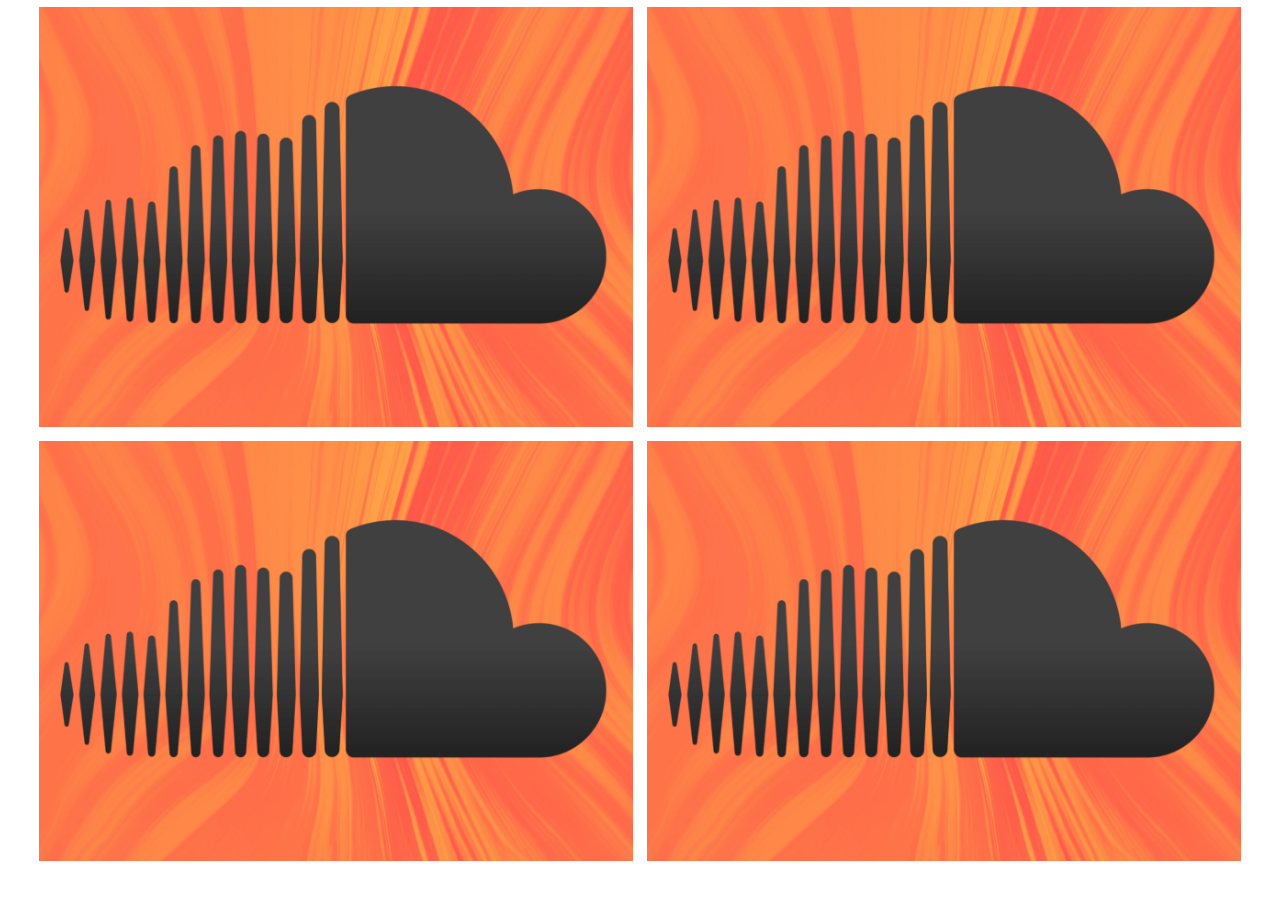
<file: Toolbar.html>
<!DOCTYPE html>
<html lang="en">
  <head>
    <meta charset="UTF-8" />
    <meta http-equiv="X-UA-Compatible" content="IE=edge" />
    <meta name="viewport" content="width=device-width, initial-scale=1.0" />
    <title>Unit-One-Project</title>
    <link rel="stylesheet" href="style2.css" />
    <script src="https://code.jquery.com/jquery-3.7.0.min.js"></script>
    <script type="text/javascript" src="app.js"></script>
  </head>
  <body>
    <div class="row">
      <div class="package">
        <div class="image">
          <a class="page-link" href="Pages/FightNight.html">
            <img
              src="Files/Homepage/Screen+Shot+2022-05-04+at+9.01.01+PM.jpg" />
            <div class="test-title"><h1>FIGHT NIGHT XVI</h1></div>
          </a>
        </div>
      </div>

      <div class="package">
        <div class="image">
          <a class="page-link" href="Pages/FightNight.html">
            <img
              src="Files/Homepage/Screen+Shot+2022-05-04+at+9.01.01+PM.jpg" />
            <div class="test-title"><h1>FIGHT NIGHT XVI</h1></div>
          </a>
        </div>
      </div>
    </div>
    <div class="row">
      <div class="package">
        <div class="image">
          <a class="page-link" href="Pages/FightNight.html">
            <img
              src="Files/Homepage/Screen+Shot+2022-05-04+at+9.01.01+PM.jpg" />
            <div class="test-title"><h1>FIGHT NIGHT XVI</h1></div>
          </a>
        </div>
      </div>

      <div class="package">
        <div class="image">
          <a class="page-link" href="Pages/FightNight.html">
            <img
              src="Files/Homepage/Screen+Shot+2022-05-04+at+9.01.01+PM.jpg" />
            <div class="test-title"><h1>FIGHT NIGHT XVI</h1></div>
          </a>
        </div>
      </div>
    </div>
  </body>
</html>
</file>
<file: style2.css>
* {
  padding: 0;
  margin: 0;
  box-sizing: border-box;
}

.row {
  width: 95%;
  display: flex;
  margin: auto;
}

.package {
  display: flex;
  justify-content: center;
  align-items: center;
  margin: 7px;
  width: 50%;
}

.image {
  display: flex;
  justify-content: center;
  align-items: center;
  position: relative;
  width: 100%;
}

img {
  width: 100%;
}

.test-title {
  flex-grow: 1;
  width: 100%;
  height: 100%;
  background-color: rgba(255, 255, 255, 0.6);
  position: absolute;
  display: flex;
  align-items: center;
  justify-content: center;
  opacity: 0;
  transition: all 0.3s ease 0s;
}

.page-link {
  flex-grow: 1;
  display: flex;
}

@media (max-width: 700px) {
  .row {
    flex-direction: column;
    width: 90%;
  }

  .package {
    margin: 5px auto;
  }
}
</file>
